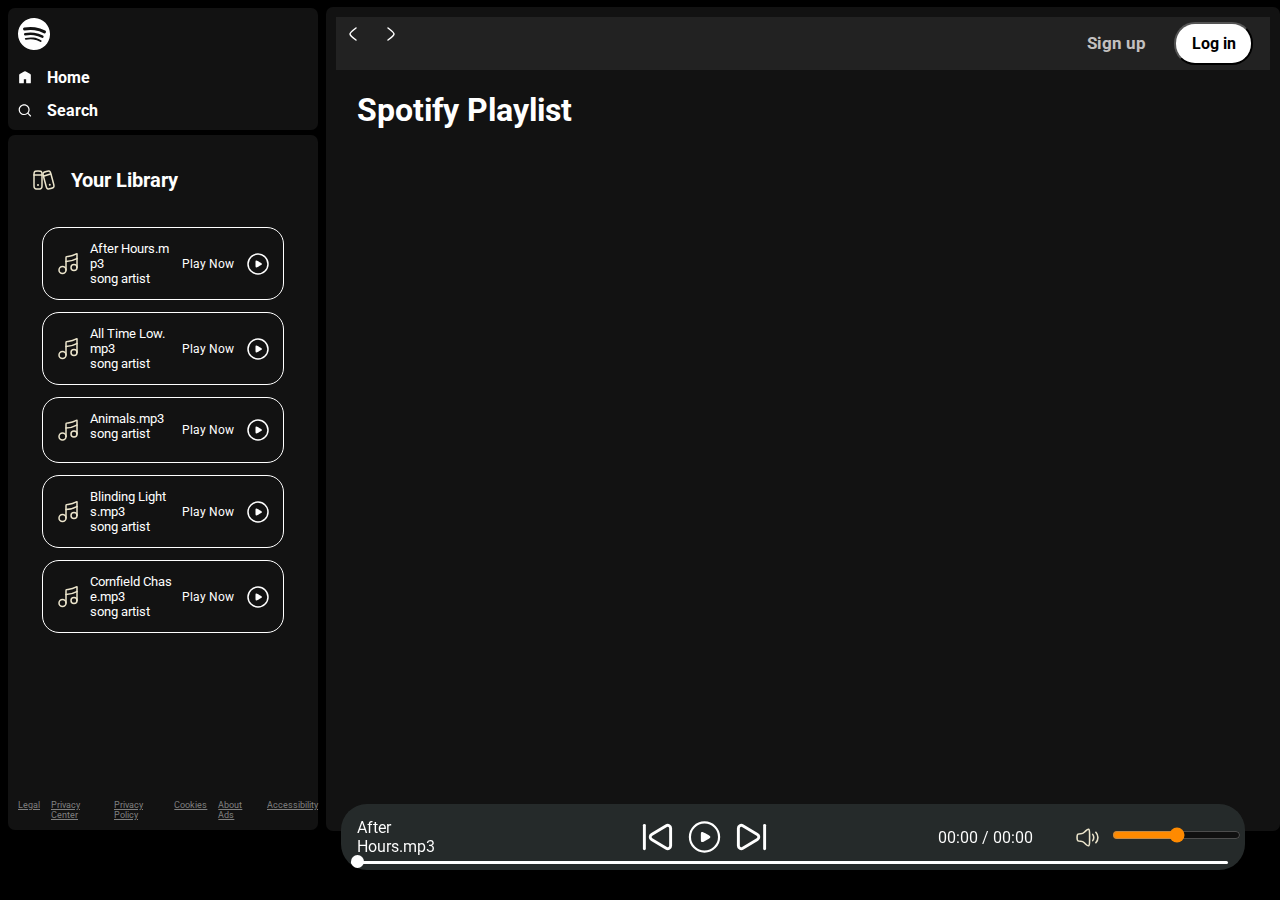
<file: index.html>
<!DOCTYPE html>
<html lang="en">

<head>
    <meta charset="UTF-8">
    <meta name="viewport" content="width=device-width, initial-scale=1.0">
    <title>MY MUSIC PLAYER</title>
    <link rel="icon" type="image/x-icon" href="indian_railways_logo -1.ico">
    <link rel="stylesheet" href="style.css">
    <link rel="stylesheet" href="utility.css">
</head>

<body>
    <div class="container flex bg-black">

        <div class="left">
            <div class="close">
                <img width="30" class="invert" src="img/close.svg" alt="">
            </div>
            <div class="home bg-grey rounded m-1 p-1">
                <div class="logo"><img class="invert" src="img/logo.svg" alt=""></div>
                <ul>
                    <li><img class="invert" src="img/home.svg" alt="home">Home</li>
                    <li><img class="invert" src="img/search.svg" alt="search">Search</li>
                </ul>
            </div>

            <div class="library bg-grey rounded m-1 p-1">
                <div class="heading">
                    <img class="invert" src="img/playlist.svg" alt="">
                    <h2>
                        Your Library
                    </h2>
                </div>

                <div class="songlist">
                    <ul>

                    </ul>
                </div>
                <div class="footer">


                    <a href="https://www.spotify.com/in-en/legal/">Legal</a>
                    <a href="https://www.spotify.com/in-en/safetyandprivacy/">Privacy Center</a>
                    <a href="https://www.spotify.com/in-en/legal/privacy-policy/">Privacy Policy</a>
                    <a href="https://www.spotify.com/in-en/legal/cookies-policy/">Cookies</a>
                    <a href="https://www.spotify.com/in-en/legal/privacy-policy/#s3">About Ads</a>
                    <a href="https://www.spotify.com/in-en/accessibility/">Accessibility</a>



                </div>

            </div>


        </div>
        <div class="right bg-grey rounded p-1">
            <div class="header">
                <div class="nav">
                    <div class="hamburgercontainer">
                        <img width="40px" height="40px" class="invert hamburger" src="img/hamburger.svg" alt="">

                        <svg xmlns="http://www.w3.org/2000/svg" viewBox="0 0 24 24" width="24" height="24"
                            color="#000000" fill="none">
                            <path d="M15 6C15 6 9.00001 10.4189 9 12C8.99999 13.5812 15 18 15 18" stroke="#ffffff"
                                stroke-width="1.5" stroke-linecap="round" stroke-linejoin="round"></path>
                        </svg>
                        <svg xmlns="http://www.w3.org/2000/svg" viewBox="0 0 24 24" width="24" height="24"
                            color="#000000" fill="none">
                            <path d="M9.00005 6C9.00005 6 15 10.4189 15 12C15 13.5812 9 18 9 18" stroke="#ffffff"
                                stroke-width="1.5" stroke-linecap="round" stroke-linejoin="round"></path>
                        </svg>
                    </div>
                </div>
                <div class="buttons">
                    <button class="signupbtn">Sign up</button>
                    <button class="loginbtn">Log in</button>
                </div>
            </div>
            <div class="spotify-playlist">
                <h1>Spotify Playlist</h1>
                <div class="cardContainer">
                    
                </div>
                <div class="playbar">
                    <div class="seekbar">
                        <div class="circle">

                        </div>
                    </div>
                    <div class="abovebar">


                        <div class="songinfo"></div>
                        <div class="songbutton">
                            <img width="35px" id="prev" src="img/previous.svg" alt="">
                            <img width="35px" id="play" src="img/play.svg" alt="">
                            <img width="35px" id="next" src="img/next.svg" alt="">
                        </div>
                        <div class="timevol">


                            <div class="songtime">

                            </div>
                            <div class="volume">
                                <img width="25px" src="img/volume.svg" alt="">
                                <div class="range">
                                    <input type="range" name="volume" id="">
                                </div>
                            </div>
                        </div>
                    </div>
                </div>
            </div>
        </div>
    </div>
    <script src="script.js"></script>
</body>


</html>
</file>
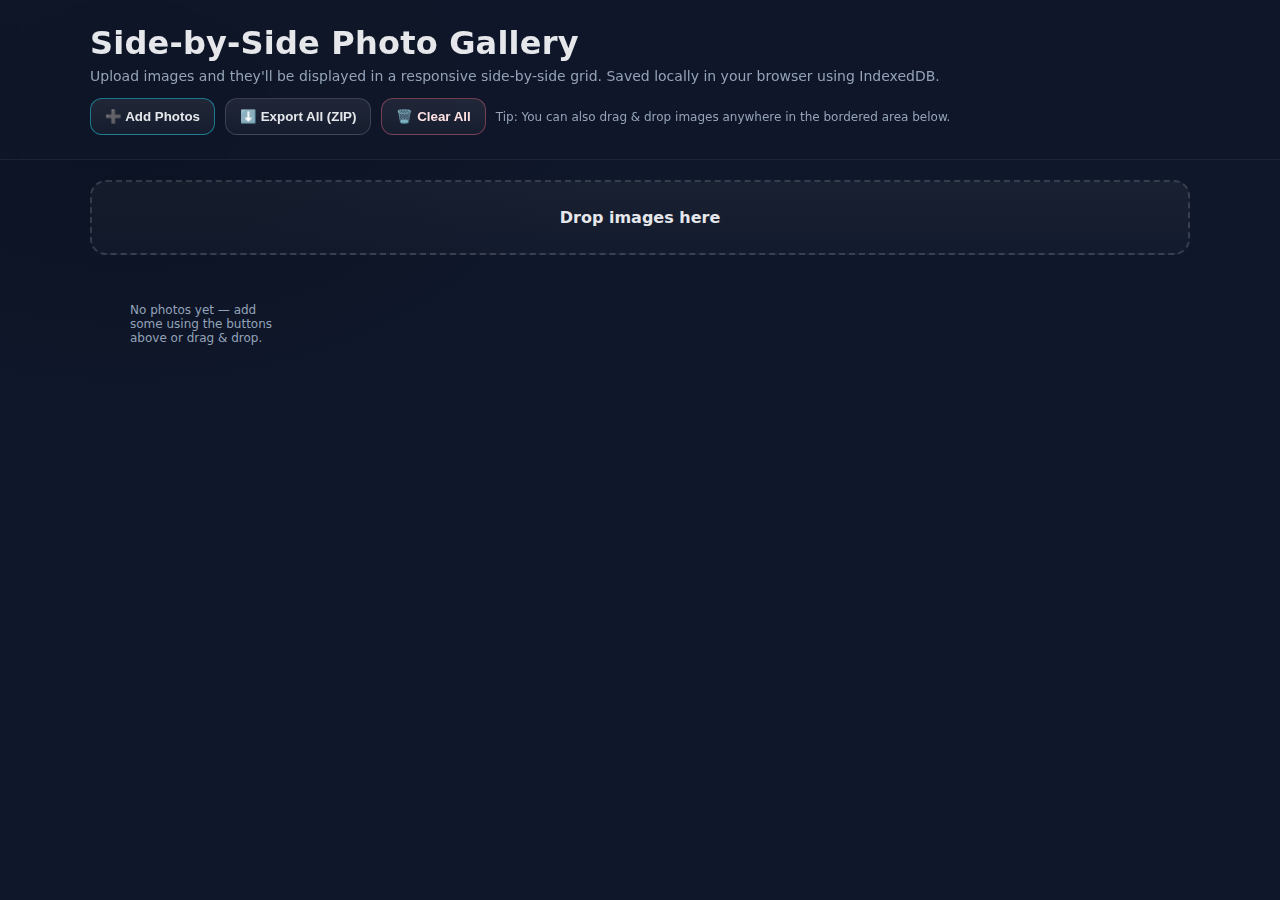
<file: pics.html>
<!DOCTYPE html>
<html lang="en">
<head>
  <meta charset="utf-8" />
  <meta name="viewport" content="width=device-width, initial-scale=1" />
  <title>Side‑by‑Side Photo Gallery</title>
  <style>
    :root {
      --bg: #0f172a;         /* slate-900 */
      --card: #111827;       /* gray-900 */
      --muted: #94a3b8;      /* slate-400 */
      --text: #e5e7eb;       /* gray-200 */
      --accent: #22d3ee;     /* cyan-400 */
      --accent-2: #a78bfa;   /* violet-400 */
      --danger: #fb7185;     /* rose-400 */
      --ok: #34d399;         /* emerald-400 */
    }
    * { box-sizing: border-box; }
    body {
      margin: 0; font-family: system-ui, -apple-system, Segoe UI, Roboto, Ubuntu, Cantarell, "Helvetica Neue", Arial, "Noto Sans", "Apple Color Emoji", "Segoe UI Emoji";
      background: radial-gradient(1200px 800px at 10% 10%, #0b1222 0%, var(--bg) 40%),
                  radial-gradient(1200px 800px at 90% 0%, #111038 0%, var(--bg) 40%);
      color: var(--text);
      min-height: 100vh;
    }
    header { padding: 24px 20px; position: sticky; top: 0; backdrop-filter: blur(8px); background: rgba(15, 23, 42, 0.7); border-bottom: 1px solid rgba(255,255,255,0.06); z-index: 10; }
    .wrap { max-width: 1100px; margin: 0 auto; }
    h1 { margin: 0; font-weight: 800; letter-spacing: 0.2px; font-size: clamp(20px, 3.2vw, 32px); }
    .subtitle { color: var(--muted); font-size: 14px; margin-top: 6px; }

    .controls { display: flex; gap: 10px; align-items: center; flex-wrap: wrap; margin-top: 14px; }
    .btn { border: 1px solid rgba(255,255,255,0.15); background: linear-gradient(180deg, rgba(255,255,255,0.08), rgba(255,255,255,0.03)); color: var(--text);
           border-radius: 12px; padding: 10px 14px; cursor: pointer; font-weight: 600; transition: 150ms transform, 150ms box-shadow; }
    .btn:hover { transform: translateY(-1px); box-shadow: 0 8px 20px rgba(0,0,0,0.35); }
    .btn:active { transform: translateY(0); }
    .btn.primary { border-color: rgba(34, 211, 238, 0.5); }
    .btn.danger { border-color: rgba(251, 113, 133, 0.4); color: #fee2e2; }
    .hint { color: var(--muted); font-size: 12px; }

    .dropzone {
      margin: 20px auto 10px; border: 2px dashed rgba(255,255,255,0.15); border-radius: 16px; padding: 26px; text-align: center;
      background: linear-gradient(180deg, rgba(255,255,255,0.04), rgba(255,255,255,0.02));
    }
    .dropzone.dragover { border-color: var(--accent); box-shadow: 0 0 0 4px rgba(34, 211, 238, 0.15) inset; }

    .gallery { display: grid; grid-template-columns: repeat(auto-fill, minmax(180px, 1fr)); gap: 12px; padding: 18px 20px 80px; }
    .card {
      background: var(--card); border: 1px solid rgba(255,255,255,0.06); border-radius: 16px; overflow: hidden; position: relative; display: flex; flex-direction: column;
    }
    .thumb { width: 100%; aspect-ratio: 1/1; object-fit: cover; background: #0b1222; }
    .meta { padding: 10px; display: flex; align-items: center; justify-content: space-between; gap: 8px; }
    .name { font-size: 13px; white-space: nowrap; overflow: hidden; text-overflow: ellipsis; color: #e2e8f0; }
    .size { font-size: 11px; color: var(--muted); }
    .row { display: flex; gap: 8px; align-items: center; }
    .iconbtn { border: 1px solid rgba(255,255,255,0.15); background: rgba(255,255,255,0.04); color: #fff; border-radius: 10px; padding: 6px 8px; cursor: pointer; font-size: 12px; }
    .iconbtn:hover { background: rgba(255,255,255,0.08); }

    footer { position: fixed; bottom: 12px; left: 0; right: 0; display: flex; justify-content: center; pointer-events: none; }
    .toast { pointer-events: auto; background: #0b1222; color: #e2e8f0; border: 1px solid rgba(255,255,255,0.08); border-radius: 12px; padding: 10px 14px; box-shadow: 0 12px 30px rgba(0,0,0,0.45); display: none; }
    .toast.show { display: inline-block; }
  </style>
</head>
<body>
  <header>
    <div class="wrap">
      <h1>Side‑by‑Side Photo Gallery</h1>
      <div class="subtitle">Upload images and they'll be displayed in a responsive side‑by‑side grid. Saved locally in your browser using IndexedDB.</div>

      <div class="controls">
        <input id="fileInput" type="file" accept="image/*" multiple hidden>
        <button class="btn primary" id="chooseBtn">➕ Add Photos</button>
        <button class="btn" id="exportBtn">⬇️ Export All (ZIP)</button>
        <button class="btn danger" id="clearBtn">🗑️ Clear All</button>
        <span class="hint">Tip: You can also drag & drop images anywhere in the bordered area below.</span>
      </div>
    </div>
  </header>

  <main class="wrap">
    <div id="dropzone" class="dropzone">
      <strong>Drop images here</strong>
    </div>
    <section id="gallery" class="gallery" aria-live="polite"></section>
  </main>

  <footer>
    <div id="toast" class="toast" role="status" aria-live="polite"></div>
  </footer>

  <script>
    // ---- Simple toast ----
    const toastEl = document.getElementById('toast');
    let toastTimer;
    function toast(msg) {
      clearTimeout(toastTimer);
      toastEl.textContent = msg;
      toastEl.classList.add('show');
      toastTimer = setTimeout(() => toastEl.classList.remove('show'), 2000);
    }

    // ---- IndexedDB helpers ----
    const DB_NAME = 'photoDB';
    const STORE = 'photos';
    function openDB() {
      return new Promise((resolve, reject) => {
        const req = indexedDB.open(DB_NAME, 1);
        req.onupgradeneeded = (e) => {
          const db = e.target.result;
          if (!db.objectStoreNames.contains(STORE)) {
            const store = db.createObjectStore(STORE, { keyPath: 'id', autoIncrement: true });
            store.createIndex('createdAt', 'createdAt');
          }
        };
        req.onsuccess = () => resolve(req.result);
        req.onerror = () => reject(req.error);
      });
    }

    async function addPhoto(record) {
      const db = await openDB();
      return new Promise((resolve, reject) => {
        const tx = db.transaction(STORE, 'readwrite');
        tx.oncomplete = () => resolve();
        tx.onerror = () => reject(tx.error);
        tx.objectStore(STORE).add(record);
      });
    }

    async function getAllPhotos() {
      const db = await openDB();
      return new Promise((resolve, reject) => {
        const tx = db.transaction(STORE, 'readonly');
        const req = tx.objectStore(STORE).getAll();
        req.onsuccess = () => resolve(req.result);
        req.onerror = () => reject(req.error);
      });
    }

    async function deletePhoto(id) {
      const db = await openDB();
      return new Promise((resolve, reject) => {
        const tx = db.transaction(STORE, 'readwrite');
        tx.oncomplete = () => resolve();
        tx.onerror = () => reject(tx.error);
        tx.objectStore(STORE).delete(id);
      });
    }

    async function clearAll() {
      const db = await openDB();
      return new Promise((resolve, reject) => {
        const tx = db.transaction(STORE, 'readwrite');
        tx.oncomplete = () => resolve();
        tx.onerror = () => reject(tx.error);
        tx.objectStore(STORE).clear();
      });
    }

    // ---- UI logic ----
    const fileInput = document.getElementById('fileInput');
    const chooseBtn = document.getElementById('chooseBtn');
    const exportBtn = document.getElementById('exportBtn');
    const clearBtn  = document.getElementById('clearBtn');
    const gallery   = document.getElementById('gallery');
    const dropzone  = document.getElementById('dropzone');

    chooseBtn.addEventListener('click', () => fileInput.click());
    fileInput.addEventListener('change', (e) => handleFiles(e.target.files));

    ;['dragenter','dragover'].forEach(ev => dropzone.addEventListener(ev, (e) => {
      e.preventDefault(); e.stopPropagation(); dropzone.classList.add('dragover');
    }));
    ;['dragleave','drop'].forEach(ev => dropzone.addEventListener(ev, (e) => {
      e.preventDefault(); e.stopPropagation(); dropzone.classList.remove('dragover');
    }));
    dropzone.addEventListener('drop', (e) => {
      if (e.dataTransfer?.files) handleFiles(e.dataTransfer.files);
    });

    clearBtn.addEventListener('click', async () => {
      if (!confirm('Delete ALL saved photos?')) return;
      await clearAll();
      await render();
      toast('All photos cleared');
    });

    exportBtn.addEventListener('click', async () => {
      const photos = await getAllPhotos();
      if (!photos.length) return toast('Nothing to export');
      // Simple streaming ZIP (client-side minimal). We'll create a folder of blobs using the File System Access API if available; otherwise, fallback to downloading individually.
      if ('showSaveFilePicker' in window) {
        try {
          const handle = await window.showSaveFilePicker({ suggestedName: 'photos.zip', types: [{ description: 'ZIP Archive', accept: { 'application/zip': ['.zip'] } }] });
          const writable = await handle.createWritable();
          const zipBlob = await createZip(photos);
          await writable.write(zipBlob);
          await writable.close();
          toast('Exported photos.zip');
        } catch (e) { /* user cancelled or unsupported */ console.warn(e); }
      } else {
        // Fallback: generate a ZIP and download via link
        const zipBlob = await createZip(photos);
        const url = URL.createObjectURL(zipBlob);
        const a = document.createElement('a');
        a.href = url; a.download = 'photos.zip';
        document.body.appendChild(a); a.click(); a.remove();
        setTimeout(() => URL.revokeObjectURL(url), 2000);
        toast('Export started');
      }
    });

    async function handleFiles(fileList) {
      const files = [...fileList].filter(f => f.type.startsWith('image/'));
      if (!files.length) return toast('No images selected');
      for (const file of files) {
        const blob = await fileToBlob(file);
        await addPhoto({ name: file.name, size: file.size, type: file.type, createdAt: Date.now(), blob });
      }
      await render();
      toast(`Added ${files.length} photo${files.length>1?'s':''}`);
      fileInput.value = '';
    }

    function fileToBlob(file) {
      // Already a Blob; we keep as-is to preserve type
      return Promise.resolve(file);
    }

    function bytes(n) {
      if (n < 1024) return n + ' B';
      if (n < 1024*1024) return (n/1024).toFixed(1) + ' KB';
      if (n < 1024*1024*1024) return (n/1024/1024).toFixed(1) + ' MB';
      return (n/1024/1024/1024).toFixed(2) + ' GB';
    }

    async function render() {
      const photos = await getAllPhotos();
      // newest first
      photos.sort((a,b) => b.createdAt - a.createdAt);
      gallery.innerHTML = '';
      for (const p of photos) {
        const card = document.createElement('article');
        card.className = 'card';
        const img = document.createElement('img');
        img.className = 'thumb';
        img.alt = p.name;
        img.loading = 'lazy';
        const url = URL.createObjectURL(p.blob);
        img.src = url;
        img.addEventListener('load', () => setTimeout(() => URL.revokeObjectURL(url), 10000));

        const meta = document.createElement('div');
        meta.className = 'meta';
        const left = document.createElement('div');
        left.style.flex = '1 1 auto';
        const nm = document.createElement('div'); nm.className = 'name'; nm.textContent = p.name || 'photo';
        const sz = document.createElement('div'); sz.className = 'size'; sz.textContent = bytes(p.size || p.blob.size || 0);
        left.append(nm, sz);

        const actions = document.createElement('div'); actions.className = 'row';
        const dl = document.createElement('button'); dl.className = 'iconbtn'; dl.textContent = 'Download';
        dl.addEventListener('click', () => {
          const u = URL.createObjectURL(p.blob);
          const a = document.createElement('a'); a.href = u; a.download = p.name || 'photo';
          document.body.appendChild(a); a.click(); a.remove();
          setTimeout(() => URL.revokeObjectURL(u), 2000);
        });
        const del = document.createElement('button'); del.className = 'iconbtn'; del.textContent = 'Delete';
        del.addEventListener('click', async () => { await deletePhoto(p.id); await render(); toast('Deleted'); });
        actions.append(dl, del);

        meta.append(left, actions);
        card.append(img, meta);
        gallery.append(card);
      }

      if (!photos.length) {
        const empty = document.createElement('div');
        empty.className = 'hint';
        empty.style.padding = '20px';
        empty.textContent = 'No photos yet — add some using the buttons above or drag & drop.';
        gallery.append(empty);
      }
    }

    // Minimal ZIP generator (Store method only, no compression) so it works everywhere without libs
    async function createZip(files) {
      // Reference: ZIP file format spec (local file header + central dir). We'll store without compression (method 0).
      function textEncoder(str){ return new TextEncoder().encode(str); }
      function dosDateTime(ts){
        const d = new Date(ts);
        const dt = ((d.getHours()   & 0x1F) << 11) | ((d.getMinutes() & 0x3F) << 5) | ((Math.floor(d.getSeconds()/2)) & 0x1F);
        const dd = (((d.getFullYear()-1980) & 0x7F) << 9) | (((d.getMonth()+1) & 0x0F) << 5) | (d.getDate() & 0x1F);
        return {dt, dd};
      }
      let fileRecords = [];
      let parts = [];
      let offset = 0;
      for (const f of files) {
        const nameBytes = textEncoder(f.name || 'photo');
        const {dt, dd} = dosDateTime(f.createdAt || Date.now());
        const arrayBuf = await f.blob.arrayBuffer();
        const data = new Uint8Array(arrayBuf);
        const crc = crc32(data);
        // Local file header
        const lf = new DataView(new ArrayBuffer(30));
        let p = 0; // signature
        lf.setUint32(p, 0x04034b50, true); p+=4; // local file header signature
        lf.setUint16(p, 20, true); p+=2; // version needed
        lf.setUint16(p, 0, true); p+=2; // general purpose
        lf.setUint16(p, 0, true); p+=2; // method store
        lf.setUint16(p, dt, true); p+=2; // last mod time
        lf.setUint16(p, dd, true); p+=2; // last mod date
        lf.setUint32(p, crc>>>0, true); p+=4; // CRC-32
        lf.setUint32(p, data.length, true); p+=4; // comp size
        lf.setUint32(p, data.length, true); p+=4; // uncomp size
        lf.setUint16(p, nameBytes.length, true); p+=2; // file name length
        lf.setUint16(p, 0, true); p+=2; // extra length
        parts.push(new Uint8Array(lf.buffer));
        parts.push(nameBytes);
        parts.push(data);

        fileRecords.push({
          nameBytes, crc: crc>>>0, size: data.length, time: dt, date: dd, offset
        });
        offset += 30 + nameBytes.length + data.length; // header + name + data
      }
      const centralStart = offset;
      for (const r of fileRecords) {
        const cd = new DataView(new ArrayBuffer(46));
        let p = 0;
        cd.setUint32(p, 0x02014b50, true); p+=4; // central dir signature
        cd.setUint16(p, 20, true); p+=2; // version made by
        cd.setUint16(p, 20, true); p+=2; // version needed
        cd.setUint16(p, 0, true); p+=2; // general purpose
        cd.setUint16(p, 0, true); p+=2; // method store
        cd.setUint16(p, r.time, true); p+=2;
        cd.setUint16(p, r.date, true); p+=2;
        cd.setUint32(p, r.crc, true); p+=4;
        cd.setUint32(p, r.size, true); p+=4; // comp size
        cd.setUint32(p, r.size, true); p+=4; // uncomp size
        cd.setUint16(p, r.nameBytes.length, true); p+=2; // file name length
        cd.setUint16(p, 0, true); p+=2; // extra length
        cd.setUint16(p, 0, true); p+=2; // file comment length
        cd.setUint16(p, 0, true); p+=2; // disk number start
        cd.setUint16(p, 0, true); p+=2; // internal attrs
        cd.setUint32(p, 0, true); p+=4; // external attrs
        cd.setUint32(p, r.offset, true); p+=4; // relative offset of local header
        parts.push(new Uint8Array(cd.buffer));
        parts.push(r.nameBytes);
      }
      const centralSize = offset - centralStart;
      const end = new DataView(new ArrayBuffer(22));
      let p = 0;
      end.setUint32(p, 0x06054b50, true); p+=4; // end of central dir
      end.setUint16(p, 0, true); p+=2; // disk number
      end.setUint16(p, 0, true); p+=2; // disk start
      end.setUint16(p, fileRecords.length, true); p+=2; // total entries this disk
      end.setUint16(p, fileRecords.length, true); p+=2; // total entries
      end.setUint32(p, centralSize, true); p+=4; // size of central dir
      end.setUint32(p, centralStart, true); p+=4; // offset of central dir
      end.setUint16(p, 0, true); p+=2; // comment length
      parts.push(new Uint8Array(end.buffer));

      return new Blob(parts, { type: 'application/zip' });
    }

    // CRC32 for ZIP
    // Based on a small table-driven implementation
    const CRC_TABLE = (() => {
      let c; const table = new Uint32Array(256);
      for (let n = 0; n < 256; n++) {
        c = n;
        for (let k = 0; k < 8; k++) c = (c & 1) ? (0xEDB88320 ^ (c >>> 1)) : (c >>> 1);
        table[n] = c >>> 0;
      }
      return table;
    })();
    function crc32(bytes) {
      let crc = 0 ^ (-1);
      for (let i = 0; i < bytes.length; i++) crc = (crc >>> 8) ^ CRC_TABLE[(crc ^ bytes[i]) & 0xFF];
      return (crc ^ (-1)) >>> 0;
    }

    // Init
    render();
  </script>
</body>
</html>
</file>
<file: style.css>
@import url('https://fonts.googleapis.com/css2?family=Roboto:ital,wght@0,100..900;1,100..900&display=swap');

:root {
    --a: 0;
}

* {
    margin: 0;
    padding: 0;
    font-family: 'Roboto', sans-serif;
}

.close {
    display: none;
}

body {
    background-color: black;
    color: white;
}


.left {
    width: 25vw;
    padding: 3px;
}

.right {
    width: 75vw;
    margin: 7px 0;
}

.home ul li {
    display: flex;
    gap: 15px;
    width: 14px;
    list-style: none;
    padding-top: 14px;
    font-weight: bold;
}


.invert {
    filter: invert(1);
}

.heading {
    display: flex;
    gap: 15px;
    width: 100%;
    padding-top: 14px;
    padding: 23px 14px;
    font-weight: bold;
    align-items: center;
    font-size: 13px;
}

.library {
    min-height: 75vh;
    position: relative;

}

.footer {
    display: flex;
    font-size: 9px;
    color: grey;
    gap: 11px;
    position: absolute;
    bottom: 0;
    padding: 10px 0;
}

.right {
    margin: 7px 0;
    position: relative;
}

.footer a {
    color: grey;
}

.header {
    display: flex;
    justify-content: space-between;
    background-color: rgb(34, 34, 34);

}

.header>* {
    padding: 5px;
}

.spotify-playlist {
    padding: 5px;
}

.spotify-playlist h1 {
    padding: 16px;
}

.cardContainer {
    margin: 30px;
    display: flex;
    gap: 10px;
    flex-wrap: wrap;
    overflow-y: auto;
    max-height: 60vh;
}

.card {
    width: 200px;
    padding: 10px;
    border-radius: 10px;
    background-color: #252525;
    position: relative;
    transition: all .9s;
}
.card:hover{
    background-color: rgb(105, 103, 103);
    cursor: pointer;
    --a: 1;
}

.card>* {
    padding-top: 3px;
}

.card img {
    width: 100%;
    object-fit: cover;
    border-radius: 13px;
    height: 180px;
}

.play {
    width: 40px;
    height: 40px;
    background-color: #1DB954;
    border-radius: 50%;

    padding: 4px;
    display: flex;
    align-items: center;
    justify-content: center;
    position: absolute;
    top: 168px;
    right: 16px;
    opacity: var(--a);
    transition: all 1s ease-out;
}

.buttons>* {
    margin: 0 12px;
}

.signupbtn {
    background-color: rgb(34, 34, 34);
    color: rgb(194, 192, 192);
    font-weight: bold;
    border: none;
    outline: none;
    cursor: pointer;
    font-size: 16.8px;
}

.signupbtn:hover {
    font-size: 17px;
    color: white
}

.loginbtn {
    background-color: white;
    border-radius: 21px;
    color: black;
    font-weight: bold;
    padding: 10px;
    width: 79px;
    cursor: pointer;
    font-size: 16px;
}

.loginbtn:hover {
    font-weight: bold;
    font-size: 17px;
}

.playbar {
    position: fixed;
    bottom: 30px;
    filter: invert(1);
    background: #dad5d5;
    border-radius: 26px;
    width: 95%;
    padding: 4px;
    width: 70vw;
    min-height: 40px;
    /* left: 400px; */
}

.songbutton {
    display: flex;
    justify-content: center;
    gap: 12px;

}

.songlist {
    height: 420px;
    overflow: auto;
    margin-bottom: 30px;
}

.hamburger {
    display: none;
    cursor: pointer;
}

.hamburgercontainer {
    display: flex;
    justify-content: center;
    align-items: center;
    gap: 14px;
}

.songlist ul {
    padding: 0 12px;
}

.songlist ul li {
    list-style-type: decimal;
    display: flex;
    justify-content: space-between;
    gap: 10px;
    cursor: pointer;
    padding: 12px 0;
    border: 1px solid white;
    margin: 12px;
    padding: 13px;
    border-radius: 17px;
    box-sizing: border-box;
}

.songlist .info {
    font-size: 13px;
    width: 344px;
}

.info div {
    word-break: break-all;
}

.playnow {
    display: flex;
    justify-content: center;
    align-items: center;
}

.playnow span {
    font-size: 12px;
    width: 64px;
    padding: 12px 0;
}

.seekbar {
    height: 3px;
    width: 97%;
    background-color: black;
    border-radius: 10px;
    position: absolute;
    bottom: 0;
    margin: 6px;
    cursor: pointer;
}

.circle {
    width: 13px;
    height: 13px;
    border-radius: 13px;
    background-color: black;
    position: relative;
    bottom: 6px;
    left: 0%;
    transition: left 0.5s;
}

.songbutton img {
    cursor: pointer;
}

.timevol {
    display: flex;
    justify-content: space-evenly;
    align-items: center;
}

.songinfo {
    color: black;
    padding: 0 12px;
    width: 114px;
}

.songtime {
    width: 125px;
    color: black;
    padding: 0 12px;
}


.volume {
    display: flex;
    /* flex-direction: column; */
    justify-content: center;
    align-items: center;
    gap: 12px;
    cursor: pointer;
}

.range input{
    cursor: pointer;
}

/* .volume:hover::after{
    content: "sdfdsf";
} */

.abovebar {
    display: flex;
    justify-content: space-between;
    margin: 10px 0;
}

@media (max-width: 1200px) {
    .left {

        position: absolute;
        left: -120%;
        transition: all 0.3s;
        z-index: 1;
        width: 370px;
        background-color: black;
        padding: 0;
    }

    .left .close {
        position: absolute;
        right: 31px;
        top: 25px;
        width: 29px;
    }

    .timevol {
        display: flex;
        justify-content: space-evenly;
        align-items: center;
        flex-direction: column;
        gap: 13px;
    }

    .right {
        width: 100vw;
    }

    .playbar {
       width: calc(100vw - 45px); 
    }

    .seekbar {
       width: calc(100vw - 65px);

    }

    .hamburger {
        display: block;
    }

    .right {
        margin: 0;
    }

    .card {
        width: 44vw;
    }

    .cardContainer {
        margin: 0;
        justify-content: center;
    }

    .close {
        display: block;
    }

    .abovebar {
        flex-direction: column;
        gap: 10px;
        align-items: center;
    }
}

@media (max-width: 400px) {
    .card {
        width: 84vw;
    }

     .header>* {
        padding: 2px;
    }

    .buttons>* {
        margin: 0 6px;
    }

    .header{
        padding: 7px;
    }

    .spotifyPlaylists h1 {
        padding: 4px;
    }

    .library{
        height: 85vh;
    }

    .left{ 
        width: 100vw;
    }

 

 
}
</file>
<file: utility.css>
.border{
    border: 2px solid red;
    margin: 3px;
}

.flex{
    display: flex;
}

.justify-center{
    justify-content: center;
}

.items-center{
    align-items: center;
}

.bg-black{
    background-color: black;
    color: white;
}

.bg-grey{
    background-color: #121212;
}

.rounded{
    border-radius: 7px;
}
.m-1{
    margin: 5px;
}

.p-1{
    padding: 10px;
}

/* Works in Chrome, Edge, Safari */
::-webkit-scrollbar {
  width: 10px;             /* scrollbar width */
}

::-webkit-scrollbar-track {
  background: #111;         /* dark background for track */
}

::-webkit-scrollbar-thumb {
  background: #444;         /* scrollbar handle */
  border-radius: 6px;
}

::-webkit-scrollbar-thumb:hover {
  background: #666;         /* hover effect */
}

/* For Firefox */
* {
  scrollbar-width: thin;          /* "auto" or "thin" */
  scrollbar-color: #444 #111;     /* thumb color track color */
}
</file>
